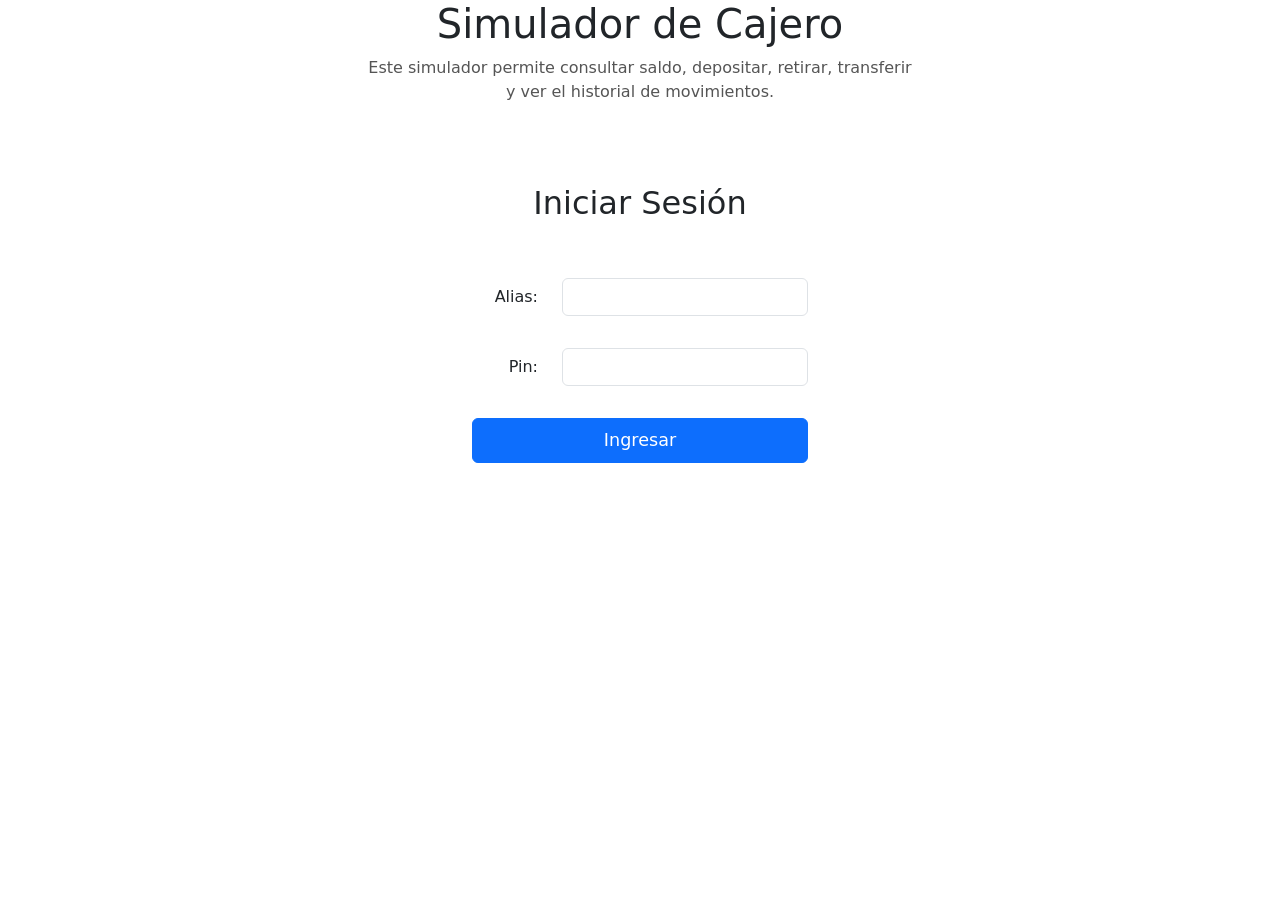
<file: index.html>
<!doctype html>
<html lang="en">
<head>
    <meta charset="utf-8">
    <meta name="viewport" content="width=device-width, initial-scale=1">
    <title>My Web Page</title>
    <link rel="stylesheet" href="style/style.css">
    <link href="https://cdn.jsdelivr.net/npm/bootstrap@5.3.8/dist/css/bootstrap.min.css" rel="stylesheet" integrity="sha384-sRIl4kxILFvY47J16cr9ZwB07vP4J8+LH7qKQnuqkuIAvNWLzeN8tE5YBujZqJLB" crossorigin="anonymous">
</head>
<body>
    <div class="container titulo">
        <div class="row">
            <div class="col-12 col-md-6 mx-auto text-center">
                <h1>Simulador de Cajero</h1>
                <p>Este simulador permite consultar saldo, depositar, retirar, transferir y ver el historial de movimientos.</p>
            </div>
        </div>
    </div>
    <div class="container login">
        <div class="row">
            <div class="col-12">
                <h2 class="text-center mb-4">Iniciar Sesión</h2>
                <form class="form-container">
                    <div class="row form-row">
                        <label for="alias" class="col-sm-3 col-form-label text-end">Alias:</label>
                        <div class="col-sm-9">
                            <input type="text" class="form-control" id="alias" required>
                        </div>
                    </div>

                    <div class="row form-row">
                        <label for="pin" class="col-sm-3 col-form-label text-end">Pin:</label>
                        <div class="col-sm-9">
                            <input type="password" class="form-control" id="pin" required>
                        </div>
                    </div>

                    <div class="text-center">
                        <button type="submit" class="btn btn-primary w-100">Ingresar</button>
                    </div>
                </form>
            </div>
        </div>
    </div>
    <script src="https://cdn.jsdelivr.net/npm/bootstrap@5.3.8/dist/js/bootstrap.bundle.min.js" integrity="sha384-FKyoEForCGlyvwx9Hj09JcYn3nv7wiPVlz7YYwJrWVcXK/BmnVDxM+D2scQbITxI" crossorigin="anonymous"></script>
    <script src="index.js"></script>
</body>
</html>
</file>
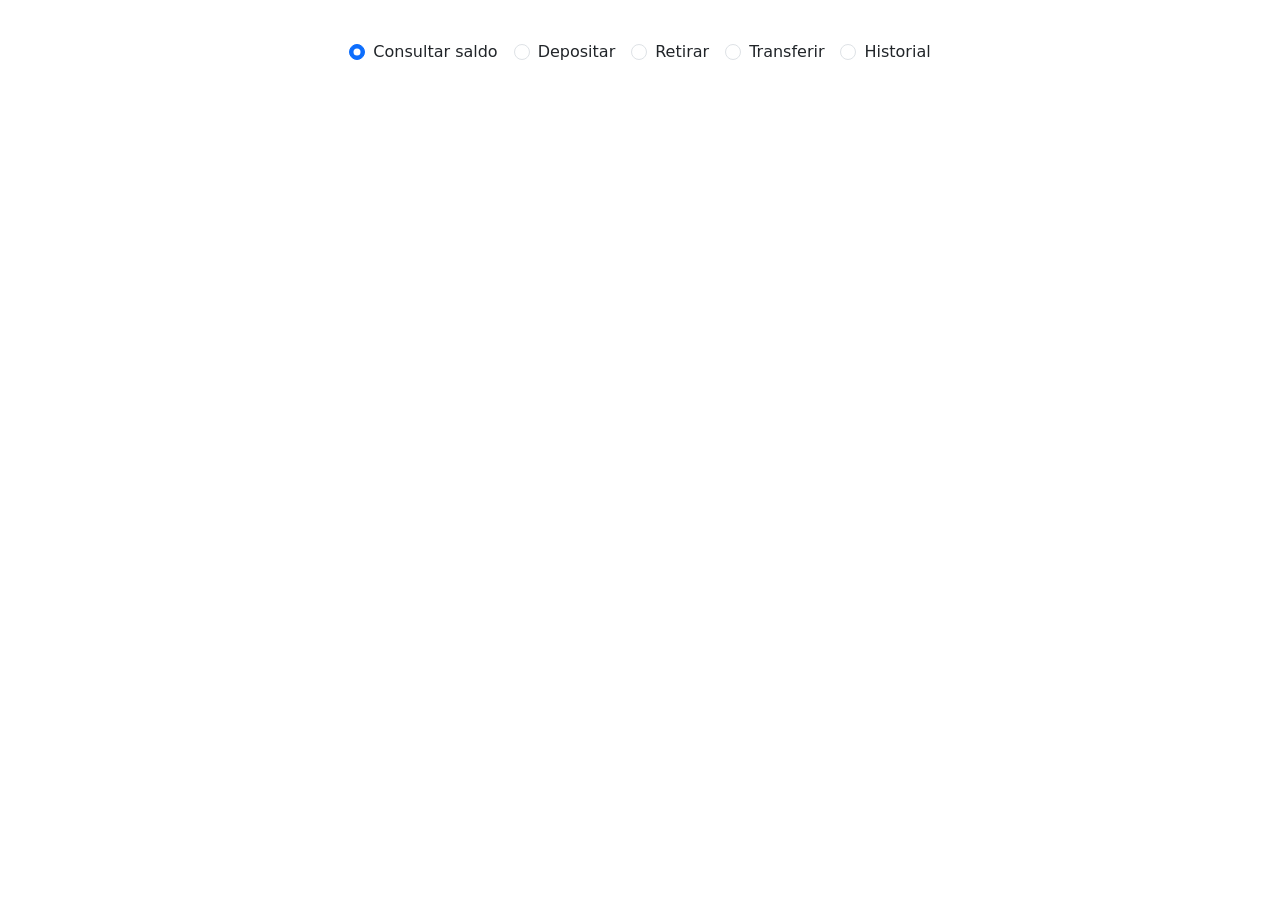
<file: principal.html>
<!doctype html>
<html lang="en">
<head>
    <meta charset="utf-8">
    <meta name="viewport" content="width=device-width, initial-scale=1">
    <title>My Web Page</title>
    <link rel="stylesheet" href="style/style.css">
    <link href="https://cdn.jsdelivr.net/npm/bootstrap@5.3.8/dist/css/bootstrap.min.css" rel="stylesheet" integrity="sha384-sRIl4kxILFvY47J16cr9ZwB07vP4J8+LH7qKQnuqkuIAvNWLzeN8tE5YBujZqJLB" crossorigin="anonymous">
</head>
<body>
    <div id="radios" class="container py-4 radio-buttons">
        <div class="row g-3 justify-content-center">
            <div class="col-auto">
                <div class="form-check">
                    <input class="form-check-input" type="radio" name="radioDefault" id="Balance" value=1 checked>
                    <label class="form-check-label" for="Balance">Consultar saldo</label>
                </div>
            </div>
            <div class="col-auto">
                <div class="form-check">
                    <input class="form-check-input" type="radio" name="radioDefault" id="Deposit" value=2>
                    <label class="form-check-label" for="Deposit">Depositar</label>
                </div>
            </div>
            <div class="col-auto">
                <div class="form-check">
                    <input class="form-check-input" type="radio" name="radioDefault" id="Withdraw" value=3">
                    <label class="form-check-label" for="Withdraw">Retirar</label>
                </div>
            </div>
            <div class="col-auto">
                <div class="form-check">
                    <input class="form-check-input" type="radio" name="radioDefault" id="Transfer" value=4>
                    <label class="form-check-label" for="Transfer">Transferir</label>
                </div>
            </div>
            <div class="col-auto">
                <div class="form-check">
                    <input class="form-check-input" type="radio" name="radioDefault" id="History" value=5>
                    <label class="form-check-label" for="History">Historial</label>
                </div>
            </div>
        </div>
    </div>

    <script src="https://cdn.jsdelivr.net/npm/bootstrap@5.3.8/dist/js/bootstrap.bundle.min.js" integrity="sha384-FKyoEForCGlyvwx9Hj09JcYn3nv7wiPVlz7YYwJrWVcXK/BmnVDxM+D2scQbITxI" crossorigin="anonymous"></script>
    <script src="principal.js"></script>
</body>
</html>
</file>
<file: style/style.css>
/* Estilo del título */
.titulo h1 {
    font-size: 2.5em;
    margin-bottom: 0.2em;
    text-align: center;
}

/* Centrado del texto descriptivo */
.titulo p {
    font-size: 1rem;
    color: #555;
}

/* Ajustes del contenedor login */
.login {
    margin-top: 2rem;
    padding: 2rem;
}

/* Botón de login */
.login button {
    font-size: 1.1rem;
    padding: 0.5rem;
}

.form-container {
    padding: 2rem;
    border-radius: 0.5rem;
    max-width: 400px;
    margin: 0 auto;
}

.form-row {
    margin-bottom: 2rem;
    align-items: center;
}

.bienvenida {
    text-align: center;
    margin-top: 2rem;
}

.radio-buttons {
    align-items: center;
    margin-top: 1rem;
}

.btn.btn-custom {
    background-color: #0d6efd;
    border-color: #0d6efd;
    color: #fff;
}

.btn.btn-custom:hover {
    background-color: #0b5ed7;
    border-color: #0a58ca;
    color: #fff;
}

.btn.btn-custom:active,
.btn.btn-custom:focus {
    background-color: #0a58ca;
    border-color: #0a53be;
    outline: none;
    box-shadow: 0 0 0 .2rem rgba(40,167,69,.25);
}
</file>
